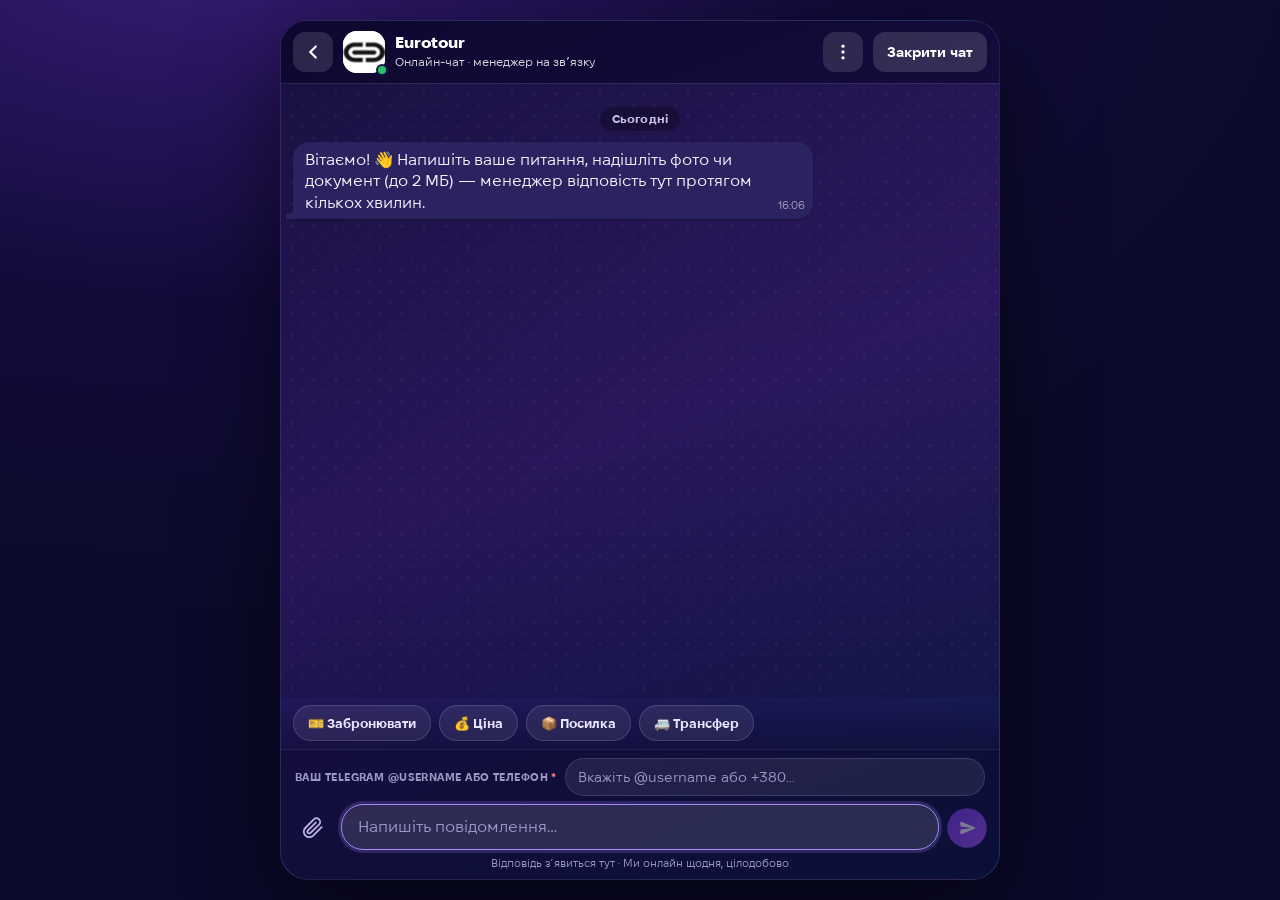
<file: chat.html>
<!DOCTYPE html>
<html lang="uk">
<head>
<meta charset="utf-8">
<meta name="viewport" content="width=device-width, initial-scale=1, viewport-fit=cover, interactive-widget=resizes-content">
<meta name="robots" content="noindex, nofollow">
<meta name="theme-color" content="#120b3a">
<meta name="color-scheme" content="dark">
<title>Онлайн-чат — Eurotour</title>
<link rel="icon" href="images/cropped-apple-touch-icon-32x32.png" sizes="32x32">
<link rel="apple-touch-icon" href="images/cropped-apple-touch-icon-180x180.png">
<link rel="preload" href="fonts/FixelDisplay-Regular.woff2" as="font" type="font/woff2" crossorigin>
<link rel="preload" href="fonts/FixelDisplay-Bold.woff2" as="font" type="font/woff2" crossorigin>
<link rel="stylesheet" href="css/chat.css">
<script>window.__SITE_BRIDGE={inbox:"et-inbox-zL0NL7gvzQJtWq3ZwnWNqAkiYp9fKrOYYx1d"};</script>
</head>
<body>
<div class="ch" id="app">
  <header class="ch__head">
    <a class="ch__back" id="back" href="index.html" aria-label="Назад на сайт">
      <svg viewBox="0 0 24 24" fill="none" stroke="currentColor" stroke-width="2.4" stroke-linecap="round" stroke-linejoin="round"><path d="M15 18l-6-6 6-6"/></svg>
    </a>
    <div class="ch__who">
      <div class="ch__ava" id="ava"><img src="images/cropped-apple-touch-icon-192x192.png" alt=""><i class="ch__dot" id="dot"></i></div>
      <div class="ch__titles">
        <div class="ch__title" id="title">Eurotour · онлайн-чат</div>
        <div class="ch__status" id="status"><span>Менеджер на звʼязку</span></div>
      </div>
    </div>
    <button type="button" class="ch__menu-btn" id="menuBtn" aria-label="Меню чату" aria-haspopup="true" aria-expanded="false">
      <svg viewBox="0 0 24 24" fill="currentColor"><circle cx="12" cy="5" r="2"/><circle cx="12" cy="12" r="2"/><circle cx="12" cy="19" r="2"/></svg>
    </button>
    <button type="button" class="ch__close" id="closeBtn">Закрити чат</button>
    <div class="ch__menu" id="menu" hidden>
      <button type="button" data-act="tg"><svg viewBox="0 0 24 24" fill="currentColor"><path d="M21.9 4.6 18.9 19c-.2 1-.8 1.2-1.6.8l-4.5-3.3-2.2 2.1c-.2.2-.4.4-.9.4l.3-4.6 8.4-7.6c.4-.3-.1-.5-.6-.2L7.5 13.1 3 11.7c-1-.3-1-1 .2-1.4l17.4-6.7c.8-.3 1.5.2 1.3 1z"/></svg>Написати в Telegram</button>
      <button type="button" data-act="name"><svg viewBox="0 0 24 24" fill="none" stroke="currentColor" stroke-width="2" stroke-linecap="round"><path d="M20 21v-2a4 4 0 0 0-4-4H8a4 4 0 0 0-4 4v2"/><circle cx="12" cy="7" r="4"/></svg>Змінити контакт (@юзер / телефон)</button>
      <button type="button" data-act="end"><svg viewBox="0 0 24 24" fill="none" stroke="currentColor" stroke-width="2" stroke-linecap="round"><circle cx="12" cy="12" r="9"/><path d="M9 9h6v6H9z"/></svg>Завершити діалог</button>
      <button type="button" data-act="clear" class="is-danger"><svg viewBox="0 0 24 24" fill="none" stroke="currentColor" stroke-width="2" stroke-linecap="round"><path d="M3 6h18M8 6V4h8v2M6 6l1 14h10l1-14"/></svg>Очистити історію</button>
    </div>
  </header>

  <div class="ch__offline" id="offline" hidden>Немає звʼязку з інтернетом — повідомлення надішлються, коли зʼявиться мережа</div>

  <main class="ch__body" id="body" aria-live="polite">
    <div class="ch__list" id="list"></div>
  </main>

  <button type="button" class="ch__jump" id="jump" hidden aria-label="До нових повідомлень">
    <svg viewBox="0 0 24 24" fill="none" stroke="currentColor" stroke-width="2.4" stroke-linecap="round" stroke-linejoin="round"><path d="M6 9l6 6 6-6"/></svg><span id="jumpN" hidden></span>
  </button>

  <div class="ch__quick" id="quick">
    <button type="button" data-q="Хочу забронювати місце. Підкажіть вільні дати?">🎫 Забронювати</button>
    <button type="button" data-q="Скільки коштує проїзд і що входить у ціну?">💰 Ціна</button>
    <button type="button" data-q="Чи можна доставити посилку?">📦 Посилка</button>
    <button type="button" data-q="Потрібен трансфер з аеропорту">🚐 Трансфер</button>
  </div>

  <footer class="ch__composer">
    <div class="ch__name-row" id="nameRow">
      <label for="name">Ваш Telegram @username або телефон <span style="color:#f87171;">*</span></label>
      <input id="name" type="text" maxlength="60" placeholder="Вкажіть @username або +380..." required>
    </div>
    <div class="ch__attach-strip" id="strip" hidden></div>
    <form class="ch__form" id="form" novalidate>
      <input type="file" id="file" hidden multiple accept="image/*,.pdf,.doc,.docx,.xls,.xlsx,.txt,.zip,.rar,.7z,.heic,.mp4,.mov">
      <button type="button" class="ch__ibtn" id="attach" aria-label="Прикріпити фото або файл">
        <svg viewBox="0 0 24 24" fill="none" stroke="currentColor" stroke-width="2" stroke-linecap="round" stroke-linejoin="round"><path d="M21.4 11.05l-9.19 9.19a6 6 0 0 1-8.49-8.49l9.19-9.19a4 4 0 0 1 5.66 5.66l-9.2 9.19a2 2 0 0 1-2.83-2.83l8.49-8.48"/></svg>
      </button>
      <textarea id="inp" class="ch__inp" rows="1" placeholder="Напишіть повідомлення…" maxlength="2000" enterkeyhint="send"></textarea>
      <button type="submit" class="ch__send" id="send" aria-label="Надіслати" disabled>
        <svg viewBox="0 0 24 24" fill="currentColor"><path d="M3.4 20.4l17.45-7.48a1 1 0 0 0 0-1.84L3.4 3.6a.993.993 0 0 0-1.39.91L2 9.12c0 .5.37.93.87.99L17 12 2.87 13.88c-.5.07-.87.5-.87 1l.01 4.61c0 .71.73 1.2 1.39.91z"/></svg>
      </button>
    </form>
    <div class="ch__hint">Відповідь зʼявиться тут · Ми онлайн щодня, цілодобово</div>
  </footer>
</div>

<div class="ch__lightbox" id="lightbox" hidden>
  <button type="button" class="ch__lb-x" id="lbClose" aria-label="Закрити">✕</button>
  <img id="lbImg" alt="">
  <a id="lbDl" class="ch__lb-dl" href="#" download target="_blank" rel="noopener">Завантажити</a>
</div>

<div class="ch__toast" id="toast" hidden></div>

<script src="js/chat-app.js" defer></script>
</body>
</html>
</file>
<file: css/chat.css>
@font-face { font-family: "Fixel"; src: url("../fonts/FixelDisplay-Regular.woff2") format("woff2"); font-weight: 400; font-display: swap; }
@font-face { font-family: "Fixel"; src: url("../fonts/FixelDisplay-Medium.woff2") format("woff2"); font-weight: 500; font-display: swap; }
@font-face { font-family: "Fixel"; src: url("../fonts/FixelDisplay-Bold.woff2") format("woff2"); font-weight: 700; font-display: swap; }
@font-face { font-family: "Fixel"; src: url("../fonts/FixelDisplay-ExtraBold.woff2") format("woff2"); font-weight: 800; font-display: swap; }

:root {
  --navy: #130c5a; --navy-2: #37357b; --acc: #4e1986; --acc-2: #6e137d; --lav: #f1e8fb; --lav-2: #e6dcf7;
  --bg: #f6f5fb; --surf: #fff; --text: #130c5a; --text-2: #4a4d6a; --text-3: #7d7a99; --border: rgba(19,12,90,.08);
  --grad: linear-gradient(96deg,#424083 -14%,#5b3f86 23%,#37357b 56%,#5c57b6 95%);
  --grad-btn: linear-gradient(94deg,#4e1986 0,#6e137d 100%);
  --ok: #22c55e; --sab: env(safe-area-inset-bottom, 0px); --sat: env(safe-area-inset-top, 0px);
}
* { box-sizing: border-box; -webkit-tap-highlight-color: transparent; }
html, body { margin: 0; height: 100%; overflow: hidden; position: fixed; inset: 0; width: 100%; overscroll-behavior: none; }
body { font-family: "Fixel", -apple-system, "Segoe UI", Roboto, sans-serif; background: var(--bg); color: var(--text); overscroll-behavior: none; }
button { font: inherit; }
img { display: block; }

.ch { display: flex; flex-direction: column; height: var(--vvh, 100dvh); max-height: var(--vvh, 100dvh); width: 100%; margin: 0 auto; background: var(--bg); position: fixed; top: var(--vvt, 0px); left: 0; right: 0; }
.ch.is-kb .ch__composer { padding-bottom: 8px; }
.ch.is-kb .ch__hint, .ch.is-kb .ch__quick { display: none; }
@media (min-width: 900px) {
  body { background: radial-gradient(1200px 600px at 20% -10%, #e9e2fa 0, var(--bg) 60%); }
  .ch { max-width: 720px; height: calc(var(--vvh, 100dvh) - 40px); position: relative; top: 0; margin: 20px auto; border-radius: 28px; overflow: hidden; box-shadow: 0 30px 80px rgba(19,12,90,.18); }
}

/* ---- header ---- */
.ch__head { position: relative; z-index: 5; display: flex; align-items: center; gap: 10px; padding: calc(10px + var(--sat)) 12px 10px; background: var(--grad); color: #fff; box-shadow: 0 6px 24px rgba(19,12,90,.18); }
.ch__back { width: 40px; height: 40px; border-radius: 12px; display: flex; align-items: center; justify-content: center; color: #fff; background: rgba(255,255,255,.12); text-decoration: none; transition: background .2s, transform .2s; flex: 0 0 auto; }
.ch__back:hover { background: rgba(255,255,255,.22); } .ch__back:active { transform: scale(.94); }
.ch__back svg { width: 22px; height: 22px; }
.ch__who { display: flex; align-items: center; gap: 10px; flex: 1; min-width: 0; }
.ch__ava { position: relative; width: 42px; height: 42px; border-radius: 14px; background: #fff; flex: 0 0 auto; overflow: visible; }
.ch__ava img { width: 100%; height: 100%; border-radius: 14px; object-fit: cover; }
.ch__ava .ch__letter { width: 100%; height: 100%; border-radius: 14px; background: var(--grad-btn); color: #fff; font-weight: 800; font-size: 17px; display: flex; align-items: center; justify-content: center; }
.ch__dot { position: absolute; right: -3px; bottom: -3px; width: 12px; height: 12px; border-radius: 50%; background: var(--ok); border: 2px solid #4b3f8a; box-shadow: 0 0 0 0 rgba(34,197,94,.5); animation: dotPulse 2.4s infinite; }
.ch__dot.is-off { background: #b9b6cc; animation: none; }
@keyframes dotPulse { 0% { box-shadow: 0 0 0 0 rgba(34,197,94,.55); } 70% { box-shadow: 0 0 0 8px rgba(34,197,94,0); } 100% { box-shadow: 0 0 0 0 rgba(34,197,94,0); } }
.ch__titles { min-width: 0; }
.ch__title { font-weight: 800; font-size: 16px; line-height: 1.15; white-space: nowrap; overflow: hidden; text-overflow: ellipsis; }
.ch__status { font-size: 12px; opacity: .85; line-height: 1.2; margin-top: 2px; height: 15px; overflow: hidden; white-space: nowrap; text-overflow: ellipsis; }
.ch__status span { display: block; animation: statusIn .35s ease; }
@keyframes statusIn { from { transform: translateY(100%); opacity: 0; } to { transform: none; opacity: 1; } }
.ch__menu-btn { width: 40px; height: 40px; border-radius: 12px; border: 0; background: rgba(255,255,255,.12); color: #fff; display: flex; align-items: center; justify-content: center; cursor: pointer; transition: background .2s; flex: 0 0 auto; }
.ch__menu-btn:hover { background: rgba(255,255,255,.22); }
.ch__menu-btn svg { width: 20px; height: 20px; }
.ch__close { height: 40px; padding: 0 14px; border-radius: 12px; border: 0; background: #fff; color: var(--navy); font-weight: 700; font-size: 13.5px; cursor: pointer; flex: 0 0 auto; transition: transform .2s, box-shadow .2s; box-shadow: 0 6px 16px rgba(0,0,0,.15); }
.ch__close:hover { transform: translateY(-1px); box-shadow: 0 10px 22px rgba(0,0,0,.2); }
.ch__close:active { transform: scale(.96); }
@media (max-width: 420px) { .ch__close { padding: 0 11px; font-size: 13px; } }
.ch__menu { position: absolute; top: calc(100% + 6px); right: 12px; min-width: 240px; background: #fff; border-radius: 18px; box-shadow: 0 20px 50px rgba(19,12,90,.22); padding: 6px; transform-origin: top right; animation: popIn .22s cubic-bezier(.2,.9,.3,1.2); }
.ch__menu[hidden] { display: none; }
@keyframes popIn { from { opacity: 0; transform: scale(.9) translateY(-6px); } to { opacity: 1; transform: none; } }
.ch__menu button { width: 100%; display: flex; align-items: center; gap: 12px; padding: 11px 12px; border: 0; background: transparent; border-radius: 12px; color: var(--text); font-weight: 600; font-size: 14.5px; cursor: pointer; text-align: left; }
.ch__menu button:hover { background: var(--lav); }
.ch__menu button svg { width: 20px; height: 20px; color: var(--acc); flex: 0 0 auto; }
.ch__menu button.is-danger { color: #c0262d; } .ch__menu button.is-danger svg { color: #c0262d; }

.ch__offline { background: #fff3cd; color: #7a5a00; font-size: 12.5px; padding: 8px 14px; text-align: center; }
.ch__offline[hidden] { display: none; }

/* ---- messages ---- */
.ch__body { flex: 1; min-height: 0; overflow-y: auto; -webkit-overflow-scrolling: touch; padding: 14px 12px 10px; scroll-behavior: smooth; overscroll-behavior: contain; background-color: #ece8f6; background-image: radial-gradient(rgba(78,25,134,.07) 1.2px, transparent 1.3px), radial-gradient(rgba(78,25,134,.05) 1.2px, transparent 1.3px), linear-gradient(180deg, #efeaf8, #e7e1f4); background-size: 22px 22px, 22px 22px, 100% 100%; background-position: 0 0, 11px 11px, 0 0; }
.ch__list { display: flex; flex-direction: column; gap: 3px; }
.ch__day { align-self: center; font-size: 12px; font-weight: 600; color: #fff; background: rgba(60,45,120,.45); padding: 4px 12px; border-radius: 999px; margin: 10px 0 8px; letter-spacing: .02em; }
.ch__sys { align-self: center; max-width: 92%; text-align: center; font-size: 12.5px; color: #fff; background: rgba(60,45,120,.45); padding: 6px 14px; border-radius: 999px; margin: 8px 0; display: flex; align-items: center; gap: 8px; animation: msgIn .35s ease both; }
.ch__sys--join { background: #fff; color: #166534; font-weight: 600; border-radius: 16px; box-shadow: 0 1px 1.5px rgba(19,12,90,.12); }
.ch__sys--join b { color: #14532d; }
.ch__sys--end { background: rgba(60,45,120,.45); color: #fff; }
.ch__sys .ch__sys-av { width: 24px; height: 24px; border-radius: 8px; background: var(--grad-btn); color: #fff; font-size: 11px; font-weight: 800; display: flex; align-items: center; justify-content: center; flex: 0 0 auto; }
.ch__msg { max-width: min(82%, 520px); display: flex; flex-direction: column; animation: msgIn .32s cubic-bezier(.2,.8,.2,1) both; position: relative; }
.ch__msg + .ch__msg:not(.ch__grp) { margin-top: 8px; }
@keyframes msgIn { from { opacity: 0; transform: translateY(10px) scale(.98); } to { opacity: 1; transform: none; } }
.ch__msg--in { align-self: flex-start; } .ch__msg--out { align-self: flex-end; }
.ch__bub { position: relative; padding: 7px 12px 6px; border-radius: 16px; font-size: 15.5px; line-height: 1.38; word-wrap: break-word; overflow-wrap: anywhere; white-space: pre-wrap; }
.ch__bub::after { content: ''; position: absolute; bottom: 0; width: 12px; height: 16px; }
.ch__msg--in:not(.ch__grp) .ch__bub::after, .ch__msg--in.ch__last .ch__bub::after { left: -7px; background: radial-gradient(circle at 0 0, transparent 11px, #fff 11.5px); }
.ch__msg--out:not(.ch__grp) .ch__bub::after { right: -7px; background: radial-gradient(circle at 100% 0, transparent 11px, #6a2a9e 11.5px); }
.ch__grp .ch__bub::after { display: none; }
.ch__msg--in .ch__bub { background: #fff; color: var(--text); border-bottom-left-radius: 4px; box-shadow: 0 1px 1.5px rgba(19,12,90,.12); }
.ch__msg--in.ch__grp .ch__bub { border-bottom-left-radius: 16px; border-top-left-radius: 6px; }
.ch__msg--out .ch__bub { background: linear-gradient(135deg, #5b21a6 0%, #6a2a9e 60%, #7a2a8f 100%); color: #fff; border-bottom-right-radius: 4px; box-shadow: 0 1px 2px rgba(78,25,134,.25); }
.ch__msg--out.ch__grp .ch__bub { border-bottom-right-radius: 16px; border-top-right-radius: 6px; }
.ch__msg--auto .ch__bub { border-left: 3px solid var(--ok); }
.ch__bub a { color: inherit; text-decoration: underline; }
.ch__meta { display: inline-flex; align-items: center; gap: 3px; font-size: 11px; color: var(--text-3); float: right; margin: 6px -4px -3px 10px; line-height: 1; white-space: nowrap; position: relative; top: 2px; }
.ch__msg--out .ch__bub .ch__meta { color: rgba(255,255,255,.75); }
.ch__meta--out { float: none; display: flex; margin: 2px 4px 0; }
.ch__msg--out .ch__meta--out { justify-content: flex-end; }

.ch__tick { font-style: normal; letter-spacing: -2px; opacity: .9; font-size: 12px; }
.ch__msg--out .ch__bub .ch__tick--seen { color: #a5f3c4; opacity: 1; } .ch__tick--seen { color: #16a34a; }
.ch__tick--fail { color: #dc2626; letter-spacing: 0; cursor: pointer; text-decoration: underline; }
.ch__from { font-size: 12.5px; font-weight: 700; color: var(--acc); margin: 0 0 2px; }
.ch__grp .ch__from { display: none; }
/* attachments */
.ch__img { display: block; border-radius: 16px; overflow: hidden; max-width: 280px; cursor: zoom-in; background: var(--lav-2); }
.ch__img img { width: 100%; height: auto; max-height: 360px; object-fit: cover; transition: transform .3s; }
.ch__img:hover img { transform: scale(1.02); }
.ch__msg--out .ch__img { border-bottom-right-radius: 6px; } .ch__msg--in .ch__img { border-bottom-left-radius: 6px; }
.ch__img + .ch__bub { margin-top: 4px; }
.ch__file { display: flex; align-items: center; gap: 12px; padding: 10px 12px; border-radius: 16px; text-decoration: none; min-width: 200px; }
.ch__msg--in .ch__file { background: #fff; border: 1px solid var(--border); color: var(--text); }
.ch__msg--out .ch__file { background: var(--grad-btn); color: #fff; }
.ch__file-ic { width: 40px; height: 40px; border-radius: 12px; background: rgba(255,255,255,.18); display: flex; align-items: center; justify-content: center; flex: 0 0 auto; font-size: 10px; font-weight: 800; text-transform: uppercase; }
.ch__msg--in .ch__file-ic { background: var(--lav); color: var(--acc); }
.ch__file-t { min-width: 0; } .ch__file-t b { display: block; font-size: 14px; white-space: nowrap; overflow: hidden; text-overflow: ellipsis; max-width: 200px; } .ch__file-t small { font-size: 11.5px; opacity: .75; }
.ch__progress { height: 3px; border-radius: 3px; background: rgba(255,255,255,.35); margin-top: 6px; overflow: hidden; }
.ch__progress i { display: block; height: 100%; width: 0; background: #fff; transition: width .2s; }
.ch__msg--in .ch__progress { background: var(--lav-2); } .ch__msg--in .ch__progress i { background: var(--acc); }
/* typing */
.ch__typing .ch__bub { display: flex; gap: 5px; padding: 14px 16px; }
.ch__typing span { width: 7px; height: 7px; border-radius: 50%; background: #9a94bd; animation: typing 1.2s infinite ease-in-out; }
.ch__typing span:nth-child(2) { animation-delay: .15s; } .ch__typing span:nth-child(3) { animation-delay: .3s; }
@keyframes typing { 0%, 60%, 100% { transform: translateY(0); opacity: .5; } 30% { transform: translateY(-5px); opacity: 1; } }
/* jump */
.ch__jump { position: absolute; right: 16px; bottom: 130px; width: 40px; height: 40px; border-radius: 50%; border: 0; background: #fff; color: var(--acc); box-shadow: 0 8px 24px rgba(19,12,90,.2); display: flex; align-items: center; justify-content: center; cursor: pointer; z-index: 4; animation: popIn .25s ease; }
.ch__jump[hidden] { display: none; } .ch__jump svg { width: 22px; height: 22px; }
.ch__jump span { position: absolute; top: -6px; right: -6px; min-width: 20px; height: 20px; padding: 0 6px; border-radius: 10px; background: var(--acc-2); color: #fff; font-size: 11px; font-weight: 800; display: flex; align-items: center; justify-content: center; }
.ch__jump span[hidden] { display: none; }

/* ---- quick ---- */
.ch__quick { display: flex; gap: 8px; padding: 8px 12px; overflow-x: auto; scrollbar-width: none; background: transparent; flex: 0 0 auto; position: relative; z-index: 1; margin-top: -1px; background: linear-gradient(180deg, transparent, rgba(255,255,255,.6)); }
.ch__quick::-webkit-scrollbar { display: none; }
.ch__quick[hidden] { display: none; }
.ch__quick button { flex: 0 0 auto; border: 1px solid rgba(78,25,134,.2); background: #fff; color: var(--acc); font-weight: 700; font-size: 13px; padding: 8px 14px; border-radius: 999px; cursor: pointer; transition: background .2s, transform .15s; white-space: nowrap; }
.ch__quick button:hover { background: var(--lav); } .ch__quick button:active { transform: scale(.96); }

/* ---- composer ---- */
.ch__composer { flex: 0 0 auto; background: #fff; border-top: 1px solid var(--border); padding: 8px 10px calc(8px + var(--sab)); }
.ch__name-row { display: flex; flex-direction: column; gap: 4px; margin-bottom: 8px; animation: msgIn .3s ease; }
.ch__name-row[hidden] { display: none; }
.ch__name-row label { font-size: 11.5px; font-weight: 700; color: var(--text-3); text-transform: uppercase; letter-spacing: .06em; }
.ch__name-row input { border: 1px solid var(--border); background: var(--bg); border-radius: 12px; padding: 9px 12px; font: inherit; font-size: 14px; color: var(--text); outline: none; transition: border-color .2s, box-shadow .2s; }
.ch__name-row input:focus { border-color: var(--acc); box-shadow: 0 0 0 3px rgba(78,25,134,.12); }
.ch__attach-strip { display: flex; gap: 8px; overflow-x: auto; padding: 4px 0 8px; scrollbar-width: none; }
.ch__attach-strip[hidden] { display: none; }
.ch__att { position: relative; flex: 0 0 auto; width: 64px; height: 64px; border-radius: 14px; background: var(--lav); overflow: hidden; border: 1px solid var(--border); display: flex; align-items: center; justify-content: center; font-size: 10px; font-weight: 800; color: var(--acc); text-transform: uppercase; animation: popIn .2s ease; }
.ch__att img { width: 100%; height: 100%; object-fit: cover; }
.ch__att button { position: absolute; top: 3px; right: 3px; width: 20px; height: 20px; border-radius: 50%; border: 0; background: rgba(19,12,90,.75); color: #fff; font-size: 12px; line-height: 1; cursor: pointer; display: flex; align-items: center; justify-content: center; }
.ch__form { display: flex; align-items: flex-end; gap: 6px; }
.ch__ibtn { width: 44px; height: 44px; border-radius: 50%; border: 0; background: transparent; color: #7d7a99; display: flex; align-items: center; justify-content: center; cursor: pointer; flex: 0 0 auto; transition: background .2s, transform .15s; }
.ch__ibtn:hover { background: var(--lav); } .ch__ibtn:active { transform: scale(.92); }
.ch__ibtn svg { width: 22px; height: 22px; }
.ch__inp { flex: 1; min-width: 0; resize: none; border: 1px solid var(--border); background: var(--bg); border-radius: 22px; padding: 11px 16px; font: inherit; font-size: 16px; line-height: 1.35; color: var(--text); max-height: 140px; outline: none; transition: border-color .2s, box-shadow .2s; }
.ch__inp:focus { border-color: var(--acc); box-shadow: 0 0 0 3px rgba(78,25,134,.12); background: #fff; }
.ch__send { width: 44px; height: 44px; border-radius: 50%; border: 0; background: var(--grad-btn); color: #fff; display: flex; align-items: center; justify-content: center; cursor: pointer; flex: 0 0 auto; transition: transform .2s cubic-bezier(.2,.9,.3,1.4), opacity .2s, box-shadow .2s; box-shadow: 0 8px 20px rgba(78,25,134,.3); }
.ch__send svg { width: 20px; height: 20px; transform: translateX(1px); }
.ch__send:disabled { opacity: .45; box-shadow: none; transform: scale(.9); cursor: default; }
.ch__send:not(:disabled):hover { transform: scale(1.06); } .ch__send:not(:disabled):active { transform: scale(.92); }
.ch__hint { font-size: 11px; color: var(--text-3); text-align: center; margin-top: 6px; }
.ch__hint a { color: var(--acc); }

/* ---- lightbox / toast ---- */
.ch__lightbox { position: fixed; inset: 0; z-index: 100; background: rgba(8,6,30,.92); display: flex; align-items: center; justify-content: center; padding: 20px; animation: fadeIn .2s ease; }
.ch__lightbox[hidden] { display: none; }
.ch__lightbox img { max-width: 100%; max-height: 85dvh; border-radius: 14px; box-shadow: 0 30px 80px rgba(0,0,0,.5); animation: popIn .25s ease; }
.ch__lb-x { position: absolute; top: calc(14px + var(--sat)); right: 14px; width: 44px; height: 44px; border-radius: 50%; border: 0; background: rgba(255,255,255,.15); color: #fff; font-size: 20px; cursor: pointer; }
.ch__lb-dl { position: absolute; bottom: calc(20px + var(--sab)); left: 50%; transform: translateX(-50%); background: #fff; color: var(--navy); font-weight: 700; padding: 10px 18px; border-radius: 999px; text-decoration: none; font-size: 14px; }
@keyframes fadeIn { from { opacity: 0; } to { opacity: 1; } }
.ch__toast { position: fixed; left: 50%; bottom: calc(90px + var(--sab)); transform: translateX(-50%); background: var(--navy); color: #fff; padding: 10px 16px; border-radius: 12px; font-size: 13.5px; z-index: 120; box-shadow: 0 10px 30px rgba(0,0,0,.25); animation: popIn .25s ease; max-width: calc(100vw - 32px); text-align: center; }
.ch__toast[hidden] { display: none; }
.ch__drop { outline: 3px dashed var(--acc); outline-offset: -10px; }
@media (prefers-reduced-motion: reduce) { *, *::before, *::after { animation: none !important; transition: none !important; scroll-behavior: auto !important; } }
.ch__att.is-busy::after { content: ''; position: absolute; inset: 0; background: rgba(255,255,255,.55) url("data:image/svg+xml,%3Csvg xmlns='http://www.w3.org/2000/svg' viewBox='0 0 24 24'%3E%3Ccircle cx='12' cy='12' r='9' fill='none' stroke='%234e1986' stroke-width='3' stroke-dasharray='40 20'%3E%3CanimateTransform attributeName='transform' type='rotate' from='0 12 12' to='360 12 12' dur='.9s' repeatCount='indefinite'/%3E%3C/circle%3E%3C/svg%3E") center/26px no-repeat; }

/* file bubbles inside messenger style */
.ch__msg--in .ch__file { border: 0; box-shadow: 0 1px 1.5px rgba(19,12,90,.12); }
.ch__msg--out .ch__file { background: linear-gradient(135deg, #5b21a6 0%, #6a2a9e 60%, #7a2a8f 100%); }
.ch__img { border-radius: 14px; box-shadow: 0 1px 1.5px rgba(19,12,90,.12); }
.ch__typing .ch__bub::after { display: none; }
.ch__typing .ch__bub { padding: 12px 14px; }
/* short screens (keyboard open, landscape) */
@media (max-height: 460px) { .ch__head { padding-top: 6px; padding-bottom: 6px; } .ch__hint, .ch__quick { display: none; } }
/* compact name row */
.ch__name-row { flex-direction: row; align-items: center; gap: 8px; margin: 0 0 8px; padding: 0 4px; }
.ch__name-row label { white-space: nowrap; letter-spacing: .04em; font-size: 11px; }
.ch__name-row input { flex: 1; min-width: 0; padding: 8px 12px; border-radius: 999px; }

@media (max-width: 767px) { .ch__hint { display: none; } .ch__composer { padding-top: 6px; } }
@media (max-width: 359px) { .ch__close { display: none; } .ch__msg { max-width: 88%; } }

/* ===================== Dark gradient theme ===================== */
:root { --d-bg1: #120b3a; --d-bg2: #2a1660; --d-bg3: #0d1b4a; --d-in: rgba(255,255,255,.10); --d-in-border: rgba(255,255,255,.12); --d-text: #f4f2ff; --d-text-2: #c9c4e6; --d-text-3: #9d97c4; }
body { background: #120b3a; }
@media (min-width: 900px) { body { background: radial-gradient(1200px 700px at 15% -10%, #3a1d7a 0, #120b3a 55%, #0b0a2a 100%); } .ch { box-shadow: 0 30px 90px rgba(0,0,0,.55); border: 1px solid rgba(255,255,255,.08); } }
.ch { background: linear-gradient(160deg, var(--d-bg1) 0%, var(--d-bg2) 48%, var(--d-bg3) 100%); color: var(--d-text); }
.ch__head { background: rgba(10,6,40,.55); backdrop-filter: none; box-shadow: 0 1px 0 rgba(255,255,255,.08); }
.ch__body { background-color: transparent; background-image: radial-gradient(rgba(255,255,255,.07) 1.2px, transparent 1.3px), radial-gradient(rgba(255,255,255,.045) 1.2px, transparent 1.3px), linear-gradient(180deg, rgba(255,255,255,.02), rgba(0,0,0,.12)); }
.ch__day, .ch__sys, .ch__sys--end { background: rgba(0,0,0,.28); color: var(--d-text-2); }
.ch__sys--join { background: rgba(34,197,94,.14); color: #bbf7d0; box-shadow: none; border: 1px solid rgba(34,197,94,.25); }
.ch__sys--join b { color: #dcfce7; }
.ch__msg--in .ch__bub { background: #2b2360; color: var(--d-text); box-shadow: 0 1px 2px rgba(0,0,0,.35); }
.ch__msg--in:not(.ch__grp) .ch__bub::after { background: radial-gradient(circle at 0 0, transparent 11px, #2b2360 11.5px); }
.ch__msg--out .ch__bub { background: linear-gradient(135deg, #6d28d9 0%, #7c3aed 55%, #8b3fd0 100%); box-shadow: 0 2px 8px rgba(109,40,217,.35); }
.ch__msg--out:not(.ch__grp) .ch__bub::after { background: radial-gradient(circle at 100% 0, transparent 11px, #8b3fd0 11.5px); }
.ch__msg--auto .ch__bub { border-left-color: #34d399; }
.ch__meta { color: var(--d-text-3); }
.ch__msg--in .ch__bub .ch__meta { color: rgba(255,255,255,.55); }
.ch__from { color: #c4b5fd; }
.ch__bub a { color: #e9d5ff; }
.ch__msg--in .ch__file { background: #2b2360; color: var(--d-text); box-shadow: 0 1px 2px rgba(0,0,0,.35); }
.ch__msg--in .ch__file-ic { background: rgba(255,255,255,.12); color: #e9d5ff; }
.ch__msg--out .ch__file { background: linear-gradient(135deg, #6d28d9 0%, #7c3aed 55%, #8b3fd0 100%); }
.ch__img { background: #2b2360; box-shadow: 0 1px 2px rgba(0,0,0,.35); }
.ch__msg--in .ch__progress { background: rgba(255,255,255,.15); } .ch__msg--in .ch__progress i { background: #c4b5fd; }
.ch__typing span { background: #c4b5fd; }
.ch__jump { background: #2b2360; color: #e9d5ff; box-shadow: 0 8px 24px rgba(0,0,0,.45); }
.ch__quick { background: linear-gradient(180deg, transparent, rgba(10,6,40,.45)); }
.ch__quick button { background: rgba(255,255,255,.08); border-color: rgba(255,255,255,.14); color: #e9e4ff; }
.ch__quick button:hover { background: rgba(255,255,255,.14); }
.ch__composer { background: rgba(10,6,40,.55); border-top: 1px solid rgba(255,255,255,.08); }
.ch__name-row label { color: var(--d-text-3); }
.ch__name-row input, .ch__inp { background: rgba(255,255,255,.08); border-color: rgba(255,255,255,.12); color: var(--d-text); }
.ch__name-row input::placeholder, .ch__inp::placeholder { color: #9d97c4; }
.ch__name-row input:focus, .ch__inp:focus { background: rgba(255,255,255,.12); border-color: #a78bfa; box-shadow: 0 0 0 3px rgba(167,139,250,.2); }
.ch__ibtn { color: #b9b1e6; } .ch__ibtn:hover { background: rgba(255,255,255,.1); }
.ch__send { background: linear-gradient(135deg, #7c3aed, #a855f7); box-shadow: 0 8px 20px rgba(124,58,237,.4); }
.ch__attach-strip .ch__att { background: rgba(255,255,255,.1); border-color: rgba(255,255,255,.14); color: #e9d5ff; }
.ch__hint { color: var(--d-text-3); }
.ch__menu { background: #1e1750; box-shadow: 0 20px 50px rgba(0,0,0,.5); border: 1px solid rgba(255,255,255,.08); }
.ch__menu button { color: var(--d-text); } .ch__menu button:hover { background: rgba(255,255,255,.08); }
.ch__menu button svg { color: #c4b5fd; }
.ch__menu button.is-danger { color: #fca5a5; } .ch__menu button.is-danger svg { color: #fca5a5; }
.ch__close { background: rgba(255,255,255,.14); color: #fff; box-shadow: none; } .ch__close:hover { background: rgba(255,255,255,.22); }
.ch__dot { border-color: #1a1250; }
.ch__offline { background: rgba(250,204,21,.15); color: #fde68a; }
.ch__toast { background: #2b2360; border: 1px solid rgba(255,255,255,.1); }
.ch__drop { outline-color: #a78bfa; }

/* small fixes */
.ch__msg.ch__grp .ch__from { display: none; }
.ch__bub:has(.ch__meta) { padding-right: 12px; }
.ch__meta--out .ch__meta { top: 0; }
@media (max-width: 767px) { .ch__jump { bottom: 96px; } }
</file>
